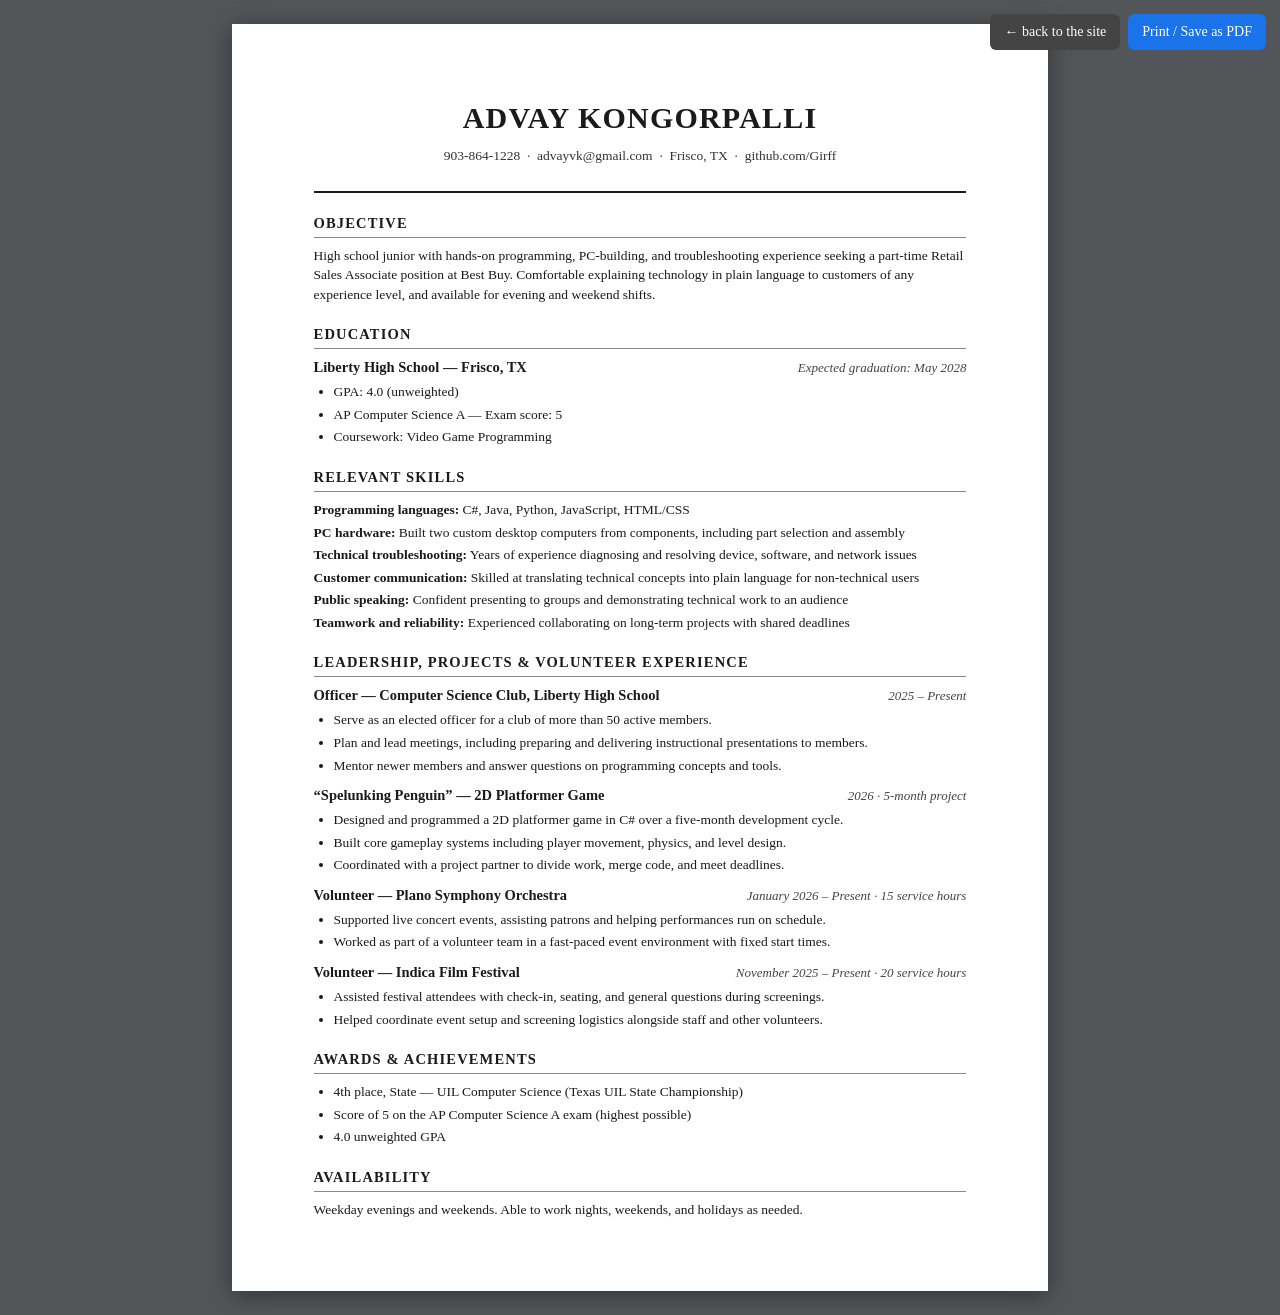
<file: resume.html>
<!DOCTYPE html>
<html lang="en">
<head>
  <meta charset="UTF-8">
  <meta name="viewport" content="width=device-width, initial-scale=1.0">
  <title>Advay — Resume</title>
  <style>
    /* Traditional, recruiter-friendly resume. Print to PDF via the button or Cmd/Ctrl+P.
       Regenerate assets/resume.pdf after edits — see README. */
    :root { color-scheme: light; }

    * { box-sizing: border-box; }

    body {
      margin: 0;
      background: #525659;
      font-family: Georgia, 'Times New Roman', serif;
      color: #1a1a1a;
      line-height: 1.45;
    }

    .page {
      max-width: 8.5in;
      min-height: 11in;
      margin: 24px auto;
      background: #fff;
      padding: .75in .85in;
      box-shadow: 0 4px 24px rgba(0, 0, 0, .4);
    }

    header { text-align: center; border-bottom: 2px solid #1a1a1a; padding-bottom: 12px; margin-bottom: 18px; }

    h1 { margin: 0; font-size: 30px; letter-spacing: .04em; text-transform: uppercase; }

    .contact { margin-top: 6px; font-size: 13.5px; color: #333; }
    .contact a { color: #333; text-decoration: none; }

    h2 {
      font-size: 14.5px;
      letter-spacing: .08em;
      text-transform: uppercase;
      border-bottom: 1px solid #888;
      padding-bottom: 3px;
      margin: 20px 0 8px;
    }

    .entry { margin-bottom: 10px; }

    .entry-head { display: flex; justify-content: space-between; align-items: baseline; gap: 12px; }

    .entry-title { font-weight: bold; font-size: 14.5px; }
    .entry-meta { font-size: 13px; color: #444; font-style: italic; white-space: nowrap; }

    ul { margin: 4px 0 0; padding-left: 20px; font-size: 13.5px; }
    li { margin-bottom: 3px; }

    .skills-line { font-size: 13.5px; margin: 3px 0; }
    .skills-line b { font-weight: bold; }

    .objective { font-size: 13.5px; margin: 4px 0 0; }

    .todo { background: #fff3bf; padding: 0 3px; }

    /* floating print button (hidden when printing) */
    .printbar {
      position: fixed;
      top: 14px;
      right: 14px;
      display: flex;
      gap: 8px;
    }

    .printbar button, .printbar a {
      font-family: Georgia, serif;
      font-size: 14px;
      padding: 8px 14px;
      border: none;
      border-radius: 6px;
      cursor: pointer;
      background: #1a73e8;
      color: #fff;
      text-decoration: none;
    }

    .printbar a.back { background: #444; }

    @media print {
      body { background: #fff; line-height: 1.3; }
      .page { margin: 0; box-shadow: none; padding: .45in .65in; min-height: 0; max-width: none; }
      .printbar { display: none; }
      .todo { background: none; }

      /* squeeze the vertical rhythm so the whole thing lands on one page */
      header { padding-bottom: 9px; margin-bottom: 13px; }
      h1 { font-size: 27px; }
      h2 { margin: 13px 0 5px; }
      .entry { margin-bottom: 7px; }
      li { margin-bottom: 1px; }
      .skills-line { margin: 1px 0; }
    }

    @page { size: letter; margin: 0; }
  </style>
</head>
<body>
  <div class="printbar">
    <a class="back" href="index.html">← back to the site</a>
    <button onclick="window.print()" type="button">Print / Save as PDF</button>
  </div>

  <div class="page">
    <header>
      <h1>Advay Kongorpalli</h1>
      <p class="contact">
        903-864-1228 &nbsp;·&nbsp;
        <a href="mailto:advayvk@gmail.com">advayvk@gmail.com</a> &nbsp;·&nbsp;
        Frisco, TX &nbsp;·&nbsp;
        <a href="https://github.com/Girff">github.com/Girff</a>
      </p>
    </header>

    <h2>Objective</h2>
    <p class="objective">High school junior with hands-on programming, PC-building, and troubleshooting
      experience seeking a part-time Retail Sales Associate position at Best Buy. Comfortable explaining
      technology in plain language to customers of any experience level, and available for evening and
      weekend shifts.</p>

    <h2>Education</h2>
    <div class="entry">
      <div class="entry-head">
        <span class="entry-title">Liberty High School — Frisco, TX</span>
        <span class="entry-meta">Expected graduation: May 2028</span>
      </div>
      <ul>
        <li>GPA: 4.0 (unweighted)</li>
        <li>AP Computer Science A — Exam score: 5</li>
        <li>Coursework: Video Game Programming</li>
      </ul>
    </div>

    <h2>Relevant Skills</h2>
    <p class="skills-line"><b>Programming languages:</b> C#, Java, Python, JavaScript, HTML/CSS</p>
    <p class="skills-line"><b>PC hardware:</b> Built two custom desktop computers from components, including part selection and assembly</p>
    <p class="skills-line"><b>Technical troubleshooting:</b> Years of experience diagnosing and resolving device, software, and network issues</p>
    <p class="skills-line"><b>Customer communication:</b> Skilled at translating technical concepts into plain language for non-technical users</p>
    <p class="skills-line"><b>Public speaking:</b> Confident presenting to groups and demonstrating technical work to an audience</p>
    <p class="skills-line"><b>Teamwork and reliability:</b> Experienced collaborating on long-term projects with shared deadlines</p>

    <h2>Leadership, Projects &amp; Volunteer Experience</h2>
    <div class="entry">
      <div class="entry-head">
        <span class="entry-title">Officer — Computer Science Club, Liberty High School</span>
        <span class="entry-meta">2025 – Present</span>
      </div>
      <ul>
        <li>Serve as an elected officer for a club of more than 50 active members.</li>
        <li>Plan and lead meetings, including preparing and delivering instructional presentations to members.</li>
        <li>Mentor newer members and answer questions on programming concepts and tools.</li>
      </ul>
    </div>
    <div class="entry">
      <div class="entry-head">
        <span class="entry-title">“Spelunking Penguin” — 2D Platformer Game</span>
        <span class="entry-meta">2026 · 5-month project</span>
      </div>
      <ul>
        <li>Designed and programmed a 2D platformer game in C# over a five-month development cycle.</li>
        <li>Built core gameplay systems including player movement, physics, and level design.</li>
        <li>Coordinated with a project partner to divide work, merge code, and meet deadlines.</li>
      </ul>
    </div>
    <div class="entry">
      <div class="entry-head">
        <span class="entry-title">Volunteer — Plano Symphony Orchestra</span>
        <span class="entry-meta">January 2026 – Present · 15 service hours</span>
      </div>
      <ul>
        <li>Supported live concert events, assisting patrons and helping performances run on schedule.</li>
        <li>Worked as part of a volunteer team in a fast-paced event environment with fixed start times.</li>
      </ul>
    </div>
    <div class="entry">
      <div class="entry-head">
        <span class="entry-title">Volunteer — Indica Film Festival</span>
        <span class="entry-meta">November 2025 – Present · 20 service hours</span>
      </div>
      <ul>
        <li>Assisted festival attendees with check-in, seating, and general questions during screenings.</li>
        <li>Helped coordinate event setup and screening logistics alongside staff and other volunteers.</li>
      </ul>
    </div>

    <h2>Awards &amp; Achievements</h2>
    <div class="entry">
      <ul>
        <li>4th place, State — UIL Computer Science (Texas UIL State Championship)</li>
        <li>Score of 5 on the AP Computer Science A exam (highest possible)</li>
        <li>4.0 unweighted GPA</li>
      </ul>
    </div>

    <h2>Availability</h2>
    <p class="objective">Weekday evenings and weekends. Able to work nights, weekends, and holidays as needed.</p>
  </div>
</body>
</html>
</file>
